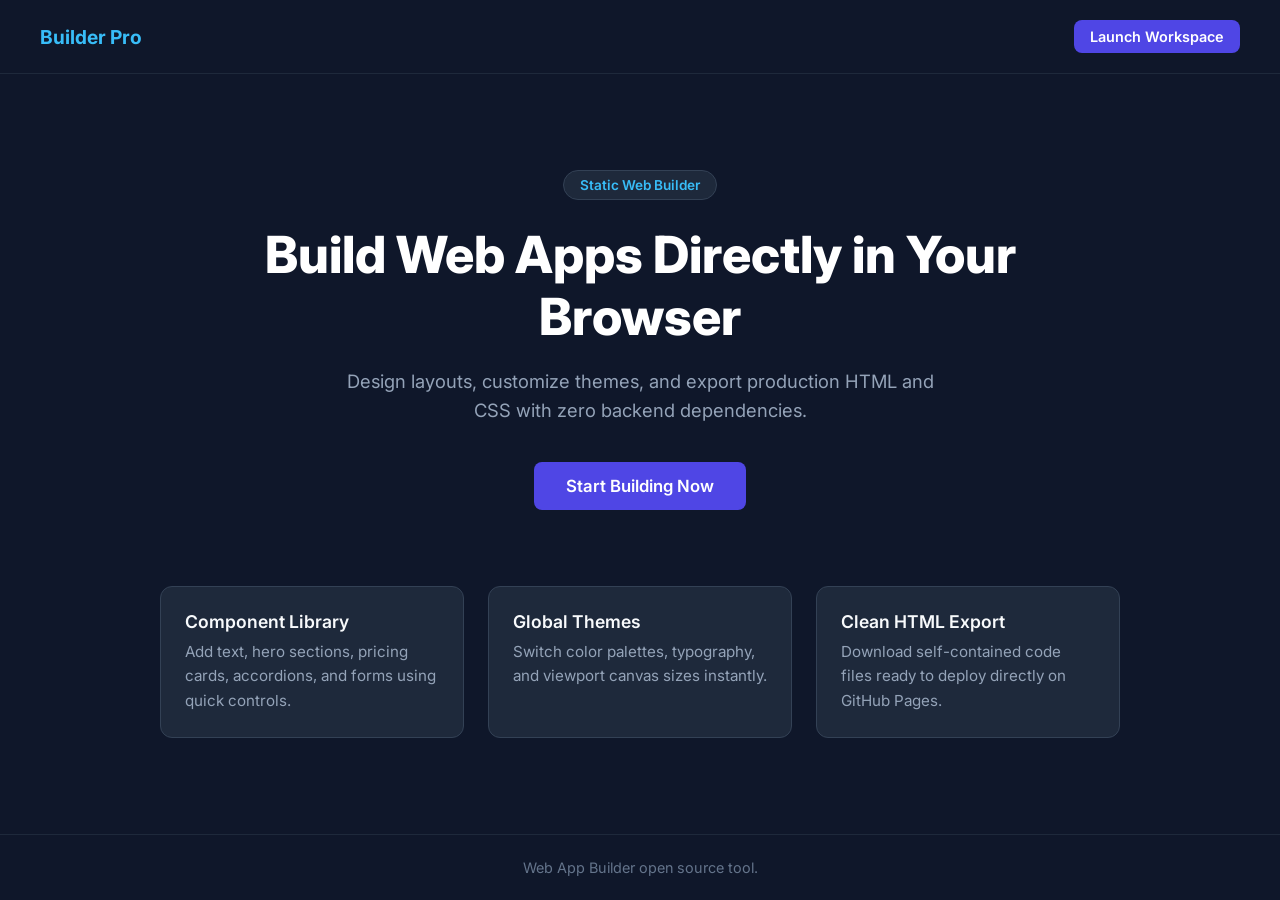
<file: index.html>
<!DOCTYPE html>
<html lang="en">
<head>
  <meta charset="UTF-8" />
  <meta name="viewport" content="width=device-width, initial-scale=1.0"/>
  <title>Simple Web App Builder</title>
  <link rel="manifest" href="manifest.json" />
  <link rel="preconnect" href="https://fonts.googleapis.com" />
  <link rel="preconnect" href="https://fonts.gstatic.com" crossorigin />
  <link href="https://fonts.googleapis.com/css2?family=Inter:wght@400;600;700;800&display=swap" rel="stylesheet" />
  <style>
    * { box-sizing: border-box; margin: 0; padding: 0; }
    body {
      font-family: 'Inter', sans-serif;
      background-color: #0f172a;
      color: #f8fafc;
      min-height: 100vh;
      display: flex;
      flex-direction: column;
      justify-content: space-between;
    }
    header {
      padding: 20px 40px;
      display: flex;
      justify-content: space-between;
      align-items: center;
      border-bottom: 1px solid #1e293b;
    }
    .logo { font-weight: 700; font-size: 1.2rem; color: #38bdf8; }
    .hero {
      max-width: 900px;
      margin: 60px auto 40px auto;
      text-align: center;
      padding: 0 20px;
    }
    .badge {
      display: inline-block;
      padding: 6px 16px;
      background: #1e293b;
      color: #38bdf8;
      border-radius: 999px;
      font-size: 0.85rem;
      font-weight: 600;
      margin-bottom: 24px;
      border: 1px solid #334155;
    }
    h1 {
      font-size: 3.2rem;
      font-weight: 800;
      line-height: 1.2;
      margin-bottom: 20px;
      color: #ffffff;
    }
    p {
      font-size: 1.15rem;
      color: #94a3b8;
      max-width: 600px;
      margin: 0 auto 36px auto;
      line-height: 1.6;
    }
    .cta-btn {
      display: inline-block;
      padding: 14px 32px;
      font-size: 1.05rem;
      font-weight: 600;
      color: #ffffff;
      background: #4f46e5;
      border-radius: 8px;
      text-decoration: none;
    }
    .cta-btn:hover { background: #4338ca; }
    .features {
      display: grid;
      grid-template-columns: repeat(auto-fit, minmax(260px, 1fr));
      gap: 24px;
      max-width: 1000px;
      margin: 0 auto 60px auto;
      padding: 0 20px;
    }
    .feature-card {
      background: #1e293b;
      border: 1px solid #334155;
      padding: 24px;
      border-radius: 12px;
      text-align: left;
    }
    .feature-card h3 { font-size: 1.1rem; font-weight: 600; margin-bottom: 8px; color: #f8fafc; }
    .feature-card p { font-size: 0.95rem; color: #94a3b8; margin: 0; }
    footer {
      text-align: center;
      padding: 24px;
      border-top: 1px solid #1e293b;
      color: #64748b;
      font-size: 0.9rem;
    }
  </style>
</head>
<body>
  <header>
    <div class="logo">Builder Pro</div>
    <a href="main.html" class="cta-btn" style="padding: 8px 16px; font-size: 0.9rem;">Launch Workspace</a>
  </header>

  <main class="hero">
    <div class="badge">Static Web Builder</div>
    <h1>Build Web Apps Directly in Your Browser</h1>
    <p>Design layouts, customize themes, and export production HTML and CSS with zero backend dependencies.</p>
    <a href="main.html" class="cta-btn">Start Building Now</a>
  </main>

  <section class="features">
    <div class="feature-card">
      <h3>Component Library</h3>
      <p>Add text, hero sections, pricing cards, accordions, and forms using quick controls.</p>
    </div>
    <div class="feature-card">
      <h3>Global Themes</h3>
      <p>Switch color palettes, typography, and viewport canvas sizes instantly.</p>
    </div>
    <div class="feature-card">
      <h3>Clean HTML Export</h3>
      <p>Download self-contained code files ready to deploy directly on GitHub Pages.</p>
    </div>
  </section>

  <footer>
    Web App Builder open source tool.
  </footer>
</body>
</html>
</file>
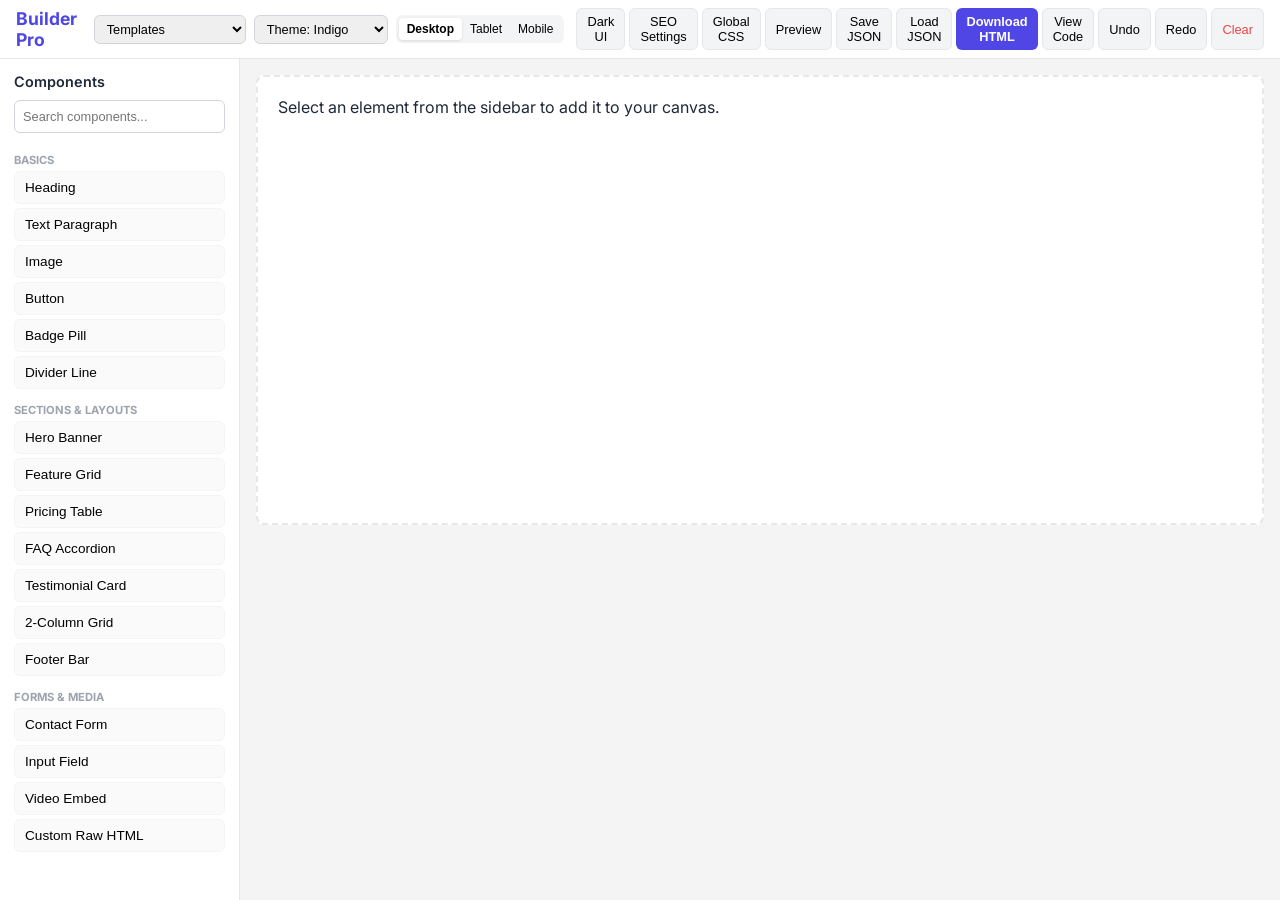
<file: main.html>
<!DOCTYPE html>
<html lang="en">
<head>
  <meta charset="UTF-8" />
  <meta name="viewport" content="width=device-width, initial-scale=1.0" />
  <title>Web App Builder Workspace</title>
  <link rel="stylesheet" href="style.css" />
  <link rel="manifest" href="manifest.json" />
  <link rel="preconnect" href="https://fonts.googleapis.com" />
  <link rel="preconnect" href="https://fonts.gstatic.com" crossorigin />
  <link href="https://fonts.googleapis.com/css2?family=Inter:wght@400;500;600;700&display=swap" rel="stylesheet" />
</head>
<body>
  <div class="app">
    <header class="toolbar">
      <div class="brand">
        <span class="logo">Builder Pro</span>
      </div>
      
      <div class="toolbar-center">
        <select id="templateSelect" onchange="loadTemplate(this.value)">
          <option value="" disabled selected>Templates</option>
          <option value="saas">SaaS Landing Page</option>
          <option value="portfolio">Portfolio Page</option>
          <option value="blank">Blank Canvas</option>
        </select>

        <select id="themeSelect" onchange="applyGlobalTheme(this.value)">
          <option value="indigo">Theme: Indigo</option>
          <option value="emerald">Theme: Emerald</option>
          <option value="sunset">Theme: Sunset</option>
          <option value="dark">Theme: Midnight</option>
        </select>

        <div class="view-modes">
          <button onclick="setCanvasView('desktop', this)" class="view-btn active">Desktop</button>
          <button onclick="setCanvasView('tablet', this)" class="view-btn">Tablet</button>
          <button onclick="setCanvasView('mobile', this)" class="view-btn">Mobile</button>
        </div>
      </div>

      <div class="toolbar-actions">
        <button id="darkModeToggle">Dark UI</button>
        <button id="seoModalBtn">SEO Settings</button>
        <button id="customCssBtn">Global CSS</button>
        <button id="previewBtn">Preview</button>
        <button id="exportJsonBtn">Save JSON</button>
        <button id="importJsonBtn">Load JSON</button>
        <button id="downloadBtn" class="primary-btn">Download HTML</button>
        <button id="exportBtn">View Code</button>
        <button id="undoBtn">Undo</button>
        <button id="redoBtn">Redo</button>
        <button id="clearBtn" class="danger-btn">Clear</button>
      </div>
    </header>

    <div class="layout">
      <aside class="sidebar">
        <h3>Components</h3>
        <input type="text" id="blockSearch" placeholder="Search components..." onkeyup="filterBlocks()" />
        
        <div class="block-list" id="blockList">
          <div class="category-label">Basics</div>
          <button class="block-item" onclick="addBlock('heading')"><span class="label">Heading</span></button>
          <button class="block-item" onclick="addBlock('text')"><span class="label">Text Paragraph</span></button>
          <button class="block-item" onclick="addBlock('image')"><span class="label">Image</span></button>
          <button class="block-item" onclick="addBlock('button')"><span class="label">Button</span></button>
          <button class="block-item" onclick="addBlock('badge')"><span class="label">Badge Pill</span></button>
          <button class="block-item" onclick="addBlock('divider')"><span class="label">Divider Line</span></button>

          <div class="category-label">Sections & Layouts</div>
          <button class="block-item" onclick="addBlock('hero')"><span class="label">Hero Banner</span></button>
          <button class="block-item" onclick="addBlock('features')"><span class="label">Feature Grid</span></button>
          <button class="block-item" onclick="addBlock('pricing')"><span class="label">Pricing Table</span></button>
          <button class="block-item" onclick="addBlock('faq')"><span class="label">FAQ Accordion</span></button>
          <button class="block-item" onclick="addBlock('testimonial')"><span class="label">Testimonial Card</span></button>
          <button class="block-item" onclick="addBlock('columns')"><span class="label">2-Column Grid</span></button>
          <button class="block-item" onclick="addBlock('footer')"><span class="label">Footer Bar</span></button>

          <div class="category-label">Forms & Media</div>
          <button class="block-item" onclick="addBlock('form')"><span class="label">Contact Form</span></button>
          <button class="block-item" onclick="addBlock('input')"><span class="label">Input Field</span></button>
          <button class="block-item" onclick="addBlock('video')"><span class="label">Video Embed</span></button>
          <button class="block-item" onclick="addBlock('html')"><span class="label">Custom Raw HTML</span></button>
        </div>
      </aside>

      <main class="builder-container">
        <section id="builder" class="builder-area view-desktop theme-indigo">
          <p class="placeholder">Select an element from the sidebar to add it to your canvas.</p>
        </section>

        <section id="preview" class="preview-area hidden view-desktop theme-indigo"></section>
      </main>
    </div>
  </div>

  <div id="settingsPanel" class="settings-panel hidden">
    <div class="panel-header">
      <h4>Style Inspector</h4>
      <button onclick="closeSettingsPanel()" class="close-panel-btn">×</button>
    </div>
    <label>Text Color:
      <input type="color" id="textColorPicker" onchange="applySettings()" />
    </label>
    <label>Background Color:
      <input type="color" id="bgColorPicker" onchange="applySettings()" />
    </label>
    <label>Font Size (px):
      <input type="number" id="fontSizePicker" value="16" onchange="applySettings()" />
    </label>
    <label>Text Alignment:
      <select id="alignmentPicker" onchange="applySettings()">
        <option value="left">Left</option>
        <option value="center">Center</option>
        <option value="right">Right</option>
      </select>
    </label>
    <label>Padding (px):
      <input type="number" id="paddingPicker" value="0" onchange="applySettings()" />
    </label>
    <div id="linkSettingsGroup" class="hidden">
      <label>Link URL:
        <input type="text" id="linkUrlInput" placeholder="https://example.com" onchange="applySettings()" />
      </label>
      <label>
        <input type="checkbox" id="linkTargetInput" onchange="applySettings()" />
        Open link in new tab
      </label>
    </div>
    <div id="imageUploadGroup" class="hidden">
      <label>Replace Image File:
        <input type="file" id="imageFileInput" accept="image/*" onchange="handleImageUpload(event)" />
      </label>
    </div>
  </div>

  <div id="exportModal" class="modal hidden">
    <div class="modal-content">
      <h2>Export Source Code</h2>
      <textarea id="exportCode" readonly></textarea>
      <div class="modal-actions">
        <button onclick="closeModal('exportModal')">Close</button>
      </div>
    </div>
  </div>

  <div id="seoModal" class="modal hidden">
    <div class="modal-content">
      <h2>SEO & Metadata</h2>
      <label>Page Title:
        <input type="text" id="seoTitle" placeholder="My Website" />
      </label>
      <label>Meta Description:
        <textarea id="seoDescription" placeholder="Summary for search engines..."></textarea>
      </label>
      <label>OpenGraph Image URL:
        <input type="text" id="seoImage" placeholder="https://example.com/og-image.jpg" />
      </label>
      <div class="modal-actions">
        <button onclick="saveSeoData()">Save SEO Settings</button>
        <button onclick="closeModal('seoModal')" class="secondary-btn">Cancel</button>
      </div>
    </div>
  </div>

  <div id="cssModal" class="modal hidden">
    <div class="modal-content">
      <h2>Global Custom CSS</h2>
      <textarea id="customCssInput" placeholder="body { background-color: #ffffff; }"></textarea>
      <div class="modal-actions">
        <button onclick="saveCustomCss()">Apply CSS</button>
        <button onclick="closeModal('cssModal')" class="secondary-btn">Cancel</button>
      </div>
    </div>
  </div>

  <input type="file" id="jsonFileInput" accept=".json" style="display:none;" onchange="importJsonFile(event)" />

  <script src="script.js"></script>
</body>
</html>
</file>
<file: style.css>
* {
  margin: 0;
  padding: 0;
  box-sizing: border-box;
}

body, html {
  font-family: 'Inter', sans-serif;
  height: 100%;
  background-color: #f4f4f5;
  color: #1f2937;
}

.app {
  display: flex;
  flex-direction: column;
  height: 100vh;
}

.toolbar {
  display: flex;
  justify-content: space-between;
  align-items: center;
  background-color: #ffffff;
  padding: 8px 16px;
  border-bottom: 1px solid #e5e7eb;
  gap: 12px;
}

.brand .logo {
  font-weight: 700;
  font-size: 1.1rem;
  color: #4f46e5;
}

.toolbar-center {
  display: flex;
  align-items: center;
  gap: 8px;
}

.toolbar-center select {
  padding: 5px 8px;
  border: 1px solid #d1d5db;
  border-radius: 6px;
  font-size: 0.8rem;
}

.view-modes {
  display: flex;
  background-color: #f3f4f6;
  padding: 3px;
  border-radius: 6px;
}

.view-btn {
  padding: 4px 8px;
  border: none;
  background: transparent;
  cursor: pointer;
  border-radius: 4px;
  font-size: 0.75rem;
}

.view-btn.active {
  background: #ffffff;
  font-weight: 600;
  box-shadow: 0 1px 3px rgba(0,0,0,0.1);
}

.toolbar-actions {
  display: flex;
  gap: 4px;
}

.toolbar-actions button {
  background: #f3f4f6;
  border: 1px solid #e5e7eb;
  padding: 5px 10px;
  border-radius: 6px;
  font-size: 0.8rem;
  cursor: pointer;
}

.toolbar-actions button:hover {
  background-color: #e5e7eb;
}

.toolbar-actions .primary-btn {
  background: #4f46e5;
  color: white;
  border: none;
  font-weight: 600;
}

.toolbar-actions .danger-btn {
  color: #ef4444;
}

.layout {
  display: flex;
  flex: 1;
  overflow: hidden;
}

.sidebar {
  width: 240px;
  background-color: #ffffff;
  border-right: 1px solid #e5e7eb;
  padding: 14px;
  display: flex;
  flex-direction: column;
  gap: 10px;
}

.sidebar h3 { font-size: 0.9rem; font-weight: 600; }

#blockSearch {
  padding: 8px;
  border: 1px solid #d1d5db;
  border-radius: 6px;
  font-size: 0.8rem;
}

.category-label {
  font-size: 0.7rem;
  font-weight: 700;
  text-transform: uppercase;
  color: #9ca3af;
  margin-top: 10px;
}

.block-list {
  display: flex;
  flex-direction: column;
  gap: 4px;
  overflow-y: auto;
}

.block-item {
  padding: 8px 10px;
  font-size: 0.85rem;
  border: 1px solid #f3f4f6;
  border-radius: 6px;
  background-color: #fafafa;
  cursor: pointer;
  text-align: left;
}

.block-item:hover {
  background-color: #e0e7ff;
  border-color: #c7d2fe;
}

.builder-container {
  flex: 1;
  display: flex;
  flex-direction: column;
  align-items: center;
  padding: 16px;
  overflow-y: auto;
}

/* Theme variables */
.theme-indigo {
  --primary: #4f46e5;
  --accent-bg: #e0e7ff;
  --accent-text: #3730a3;
  --bg-color: #ffffff;
  --text-color: #1f2937;
  --card-bg: #f9fafb;
  --border-color: #e5e7eb;
}

.theme-emerald {
  --primary: #059669;
  --accent-bg: #d1fae5;
  --accent-text: #065f46;
  --bg-color: #ffffff;
  --text-color: #064e3b;
  --card-bg: #f0fdf4;
  --border-color: #a7f3d0;
}

.theme-sunset {
  --primary: #ea580c;
  --accent-bg: #ffedd5;
  --accent-text: #9a3412;
  --bg-color: #fffaf5;
  --text-color: #431407;
  --card-bg: #fff7ed;
  --border-color: #fed7aa;
}

.theme-dark {
  --primary: #38bdf8;
  --accent-bg: #1e293b;
  --accent-text: #38bdf8;
  --bg-color: #0f172a;
  --text-color: #f8fafc;
  --card-bg: #1e293b;
  --border-color: #334155;
}

.builder-area {
  width: 100%;
  border: 2px dashed var(--border-color);
  border-radius: 8px;
  padding: 20px;
  background-color: var(--bg-color);
  color: var(--text-color);
  overflow-y: auto;
  min-height: 450px;
  transition: all 0.2s ease;
}

.preview-area {
  width: 100%;
  padding: 20px;
  background-color: var(--bg-color);
  color: var(--text-color);
  border: 2px solid var(--primary);
  border-radius: 8px;
  transition: all 0.2s ease;
}

.view-desktop { max-width: 100%; }
.view-tablet { max-width: 768px; }
.view-mobile { max-width: 375px; }

.hidden {
  display: none !important;
  visibility: hidden !important;
  pointer-events: none !important;
}

.block {
  position: relative;
  padding: 12px;
  border: 1px dashed transparent;
  margin-bottom: 12px;
  border-radius: 6px;
  cursor: move;
}

.block:hover {
  border-color: var(--primary);
}

.block.dragging { opacity: 0.4; }

.block-controls {
  position: absolute;
  top: 4px;
  right: 4px;
  display: none;
  gap: 2px;
  background: #ffffff;
  padding: 2px;
  border-radius: 4px;
  box-shadow: 0 2px 5px rgba(0,0,0,0.15);
}

.block:hover .block-controls { display: flex; }

.block-controls button {
  background: #f3f4f6;
  border: none;
  border-radius: 3px;
  cursor: pointer;
  font-size: 11px;
  padding: 2px 6px;
  height: 22px;
}

.badge-pill {
  display: inline-block;
  padding: 4px 12px;
  background: var(--accent-bg);
  color: var(--accent-text);
  border-radius: 999px;
  font-size: 0.8rem;
  font-weight: 600;
}

.hero-section { text-align: center; padding: 40px 10px; }
.hero-section h1 { font-size: 2.2rem; margin-bottom: 12px; }
.hero-section p { font-size: 1rem; opacity: 0.8; margin-bottom: 20px; }

.feature-grid { display: grid; grid-template-columns: repeat(auto-fit, minmax(200px, 1fr)); gap: 16px; }
.feature-card { padding: 16px; border: 1px solid var(--border-color); background-color: var(--card-bg); border-radius: 8px; }

.pricing-grid { display: grid; grid-template-columns: repeat(auto-fit, minmax(220px, 1fr)); gap: 16px; }
.pricing-card { padding: 20px; border: 1px solid var(--border-color); background-color: var(--card-bg); border-radius: 10px; text-align: center; }
.pricing-card.featured { border: 2px solid var(--primary); }
.pricing-card .price { font-size: 2rem; font-weight: 700; margin: 12px 0; }

.testimonial-card { padding: 20px; background-color: var(--card-bg); border-left: 4px solid var(--primary); border-radius: 6px; }
.two-column-grid { display: flex; gap: 16px; }
.two-column-grid .col { flex: 1; padding: 12px; border: 1px dashed var(--border-color); border-radius: 6px; }
.custom-action-btn { padding: 10px 20px; background-color: var(--primary); color: #ffffff; border: none; border-radius: 6px; cursor: pointer; }

.sample-form { display: flex; flex-direction: column; gap: 10px; max-width: 380px; }
.sample-form input, .sample-form textarea { padding: 8px; border: 1px solid var(--border-color); background-color: var(--card-bg); color: var(--text-color); border-radius: 4px; }
.sample-form button { padding: 10px; background-color: var(--primary); color: white; border: none; border-radius: 4px; cursor: pointer; }
.site-footer { text-align: center; padding: 20px 0; border-top: 1px solid var(--border-color); opacity: 0.7; }

.settings-panel {
  position: fixed;
  top: 70px;
  right: 16px;
  width: 250px;
  background: #ffffff;
  border: 1px solid #e5e7eb;
  border-radius: 8px;
  padding: 14px;
  z-index: 1000;
  box-shadow: 0 10px 25px rgba(0,0,0,0.1);
  max-height: 85vh;
  overflow-y: auto;
}

.panel-header { display: flex; justify-content: space-between; align-items: center; margin-bottom: 12px; }
.close-panel-btn { background: none; border: none; font-size: 1.2rem; cursor: pointer; }
.settings-panel label { display: block; margin-bottom: 10px; font-size: 0.8rem; }
.settings-panel input, .settings-panel select { width: 100%; padding: 6px; margin-top: 4px; border: 1px solid #d1d5db; border-radius: 4px; }

.modal {
  position: fixed;
  top: 0; left: 0; width: 100%; height: 100%;
  background-color: rgba(0,0,0,0.5);
  display: flex; justify-content: center; align-items: center;
  z-index: 1001;
}

.modal-content {
  background-color: white;
  padding: 24px;
  width: 90%;
  max-width: 550px;
  border-radius: 8px;
  display: flex;
  flex-direction: column;
  gap: 12px;
}

.modal-content textarea {
  width: 100%;
  height: 180px;
  padding: 10px;
  font-family: monospace;
  border: 1px solid #d1d5db;
  border-radius: 6px;
}

.modal-actions { display: flex; gap: 8px; justify-content: flex-end; }
.modal-actions button { padding: 8px 16px; border: none; border-radius: 6px; background: #4f46e5; color: white; cursor: pointer; }
.modal-actions .secondary-btn { background: #e5e7eb; color: #374151; }

body.dark {
  background-color: #0f172a;
  color: #f8fafc;
}

body.dark .toolbar,
body.dark .sidebar,
body.dark .modal-content,
body.dark .settings-panel {
  background-color: #1e293b;
  color: #f8fafc;
  border-color: #334155;
}

body.dark .toolbar-actions button,
body.dark .block-item,
body.dark .view-modes {
  background-color: #334155;
  color: #f8fafc;
}

body.dark textarea,
body.dark input,
body.dark select {
  background-color: #0f172a;
  color: #f8fafc;
  border-color: #334155;
}
</file>
